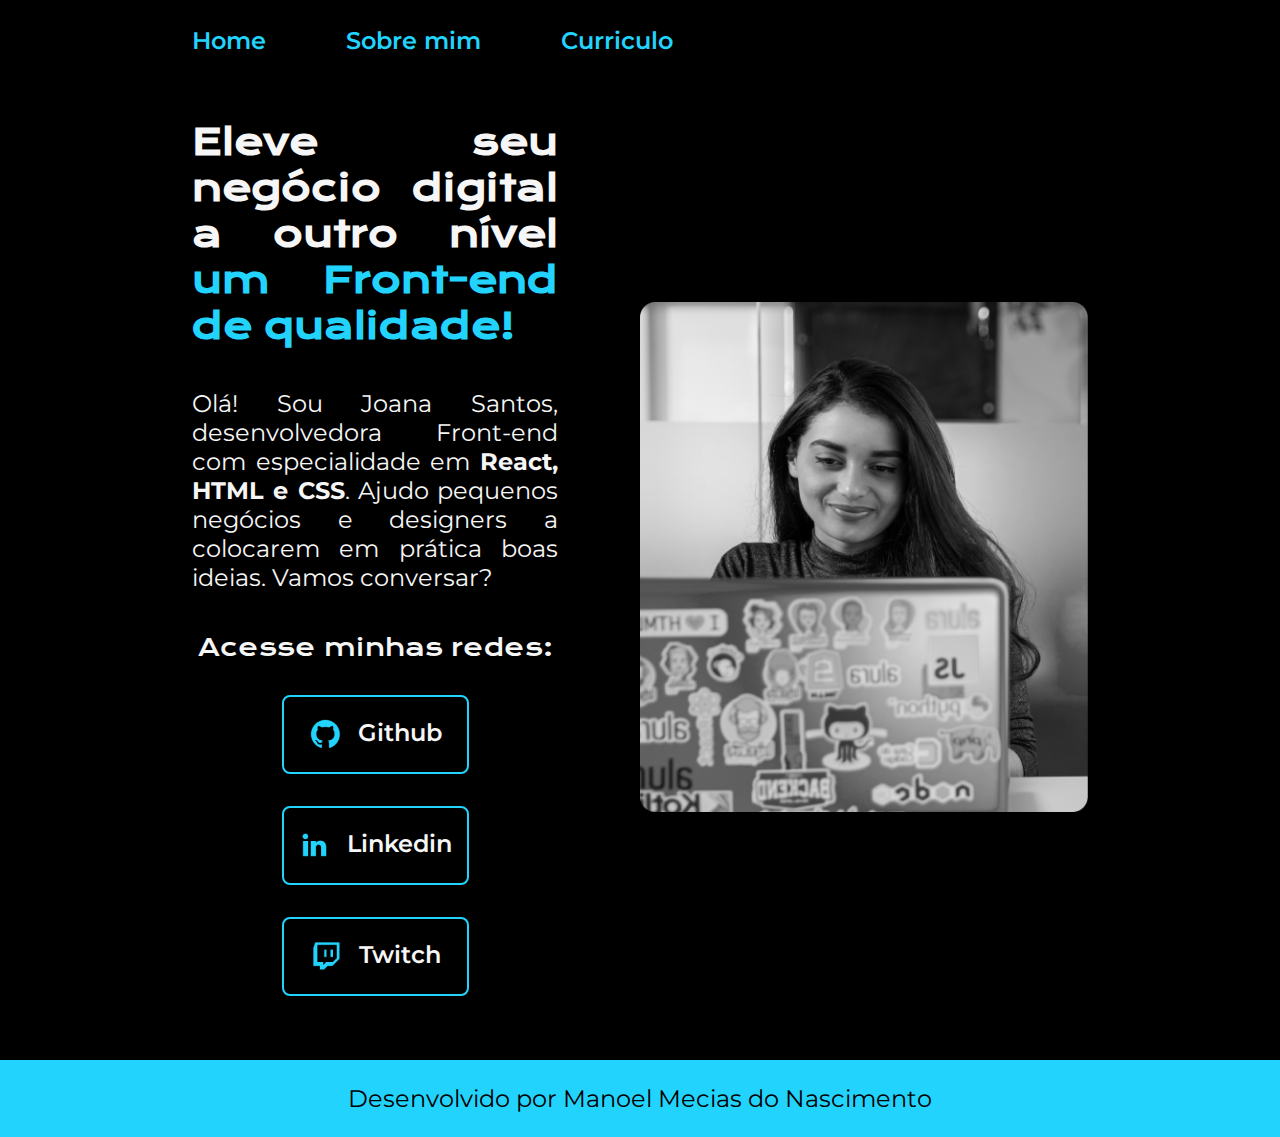
<file: index.html>
<!DOCTYPE html>
<html lang="pt-br">
<head>
    <meta charset="UTF-8">
    <meta http-equiv="X-UA-Compatible" content="IE=edge">
    <meta name="viewport" content="width=device-width, initial-scale=1.0">
    <link rel="stylesheet" href="./styles/style.css">
    <title>Portifolio</title>
</head>
<body>
    <header class="cabecalho">
        <nav class="cabecalho__menu">
            <a class="cabecalho_menu_link" href="index.html">Home</a>
            <a class="cabecalho_menu_link" href="about.html">Sobre mim</a>
            <a class="cabecalho_menu_link" href="curriculo.html">Curriculo</a>
        </nav>
    </header>
    <main class="apresentacao">
        <section class="apresentacao__conteudo">
            <h1 class="apresentacao__conteudo__titulo">Eleve seu negócio digital a outro nível <strong class="titulo-destaque">um Front-end de qualidade!</strong></h1>
            <p class="apresentacao__conteudo__texto">Olá! Sou Joana Santos, desenvolvedora Front-end com especialidade em <strong>React, HTML e CSS</strong>. Ajudo pequenos negócios e designers a colocarem em prática boas ideias. Vamos conversar?</p>
            <div class="apresentacao__links">
                <h2 class="apresentacao__conteudo__links__subtitulo">Acesse minhas redes:</h2>
                <a class="apresentacao__links__navegacao" href="https://github.com/guilhermeonrails">
                <img src="./asserts/github.png" alt="imagem do github">
                    Github
                </a>
                <a class="apresentacao__links__navegacao" href="https://linkedin.com/in/rafaellaballerini">
                <img src="./asserts/linkedin.png" alt="imagem do linkedin">
                    Linkedin
                </a>
                <a class="apresentacao__links__navegacao" href="https://twitch.tv/guilimadev">
                    <img src="./asserts/twitch.png" alt="">
                    Twitch
                </a>
            </div>
        </section>
        <img class="apresentacao__imagem" src="./asserts/imagem.png" alt="Imagem de Joana programando">
    </main>
    <footer>
        <p class="rodape">Desenvolvido por Manoel Mecias do Nascimento</p>
    </footer>
</body>
</html>
</file>
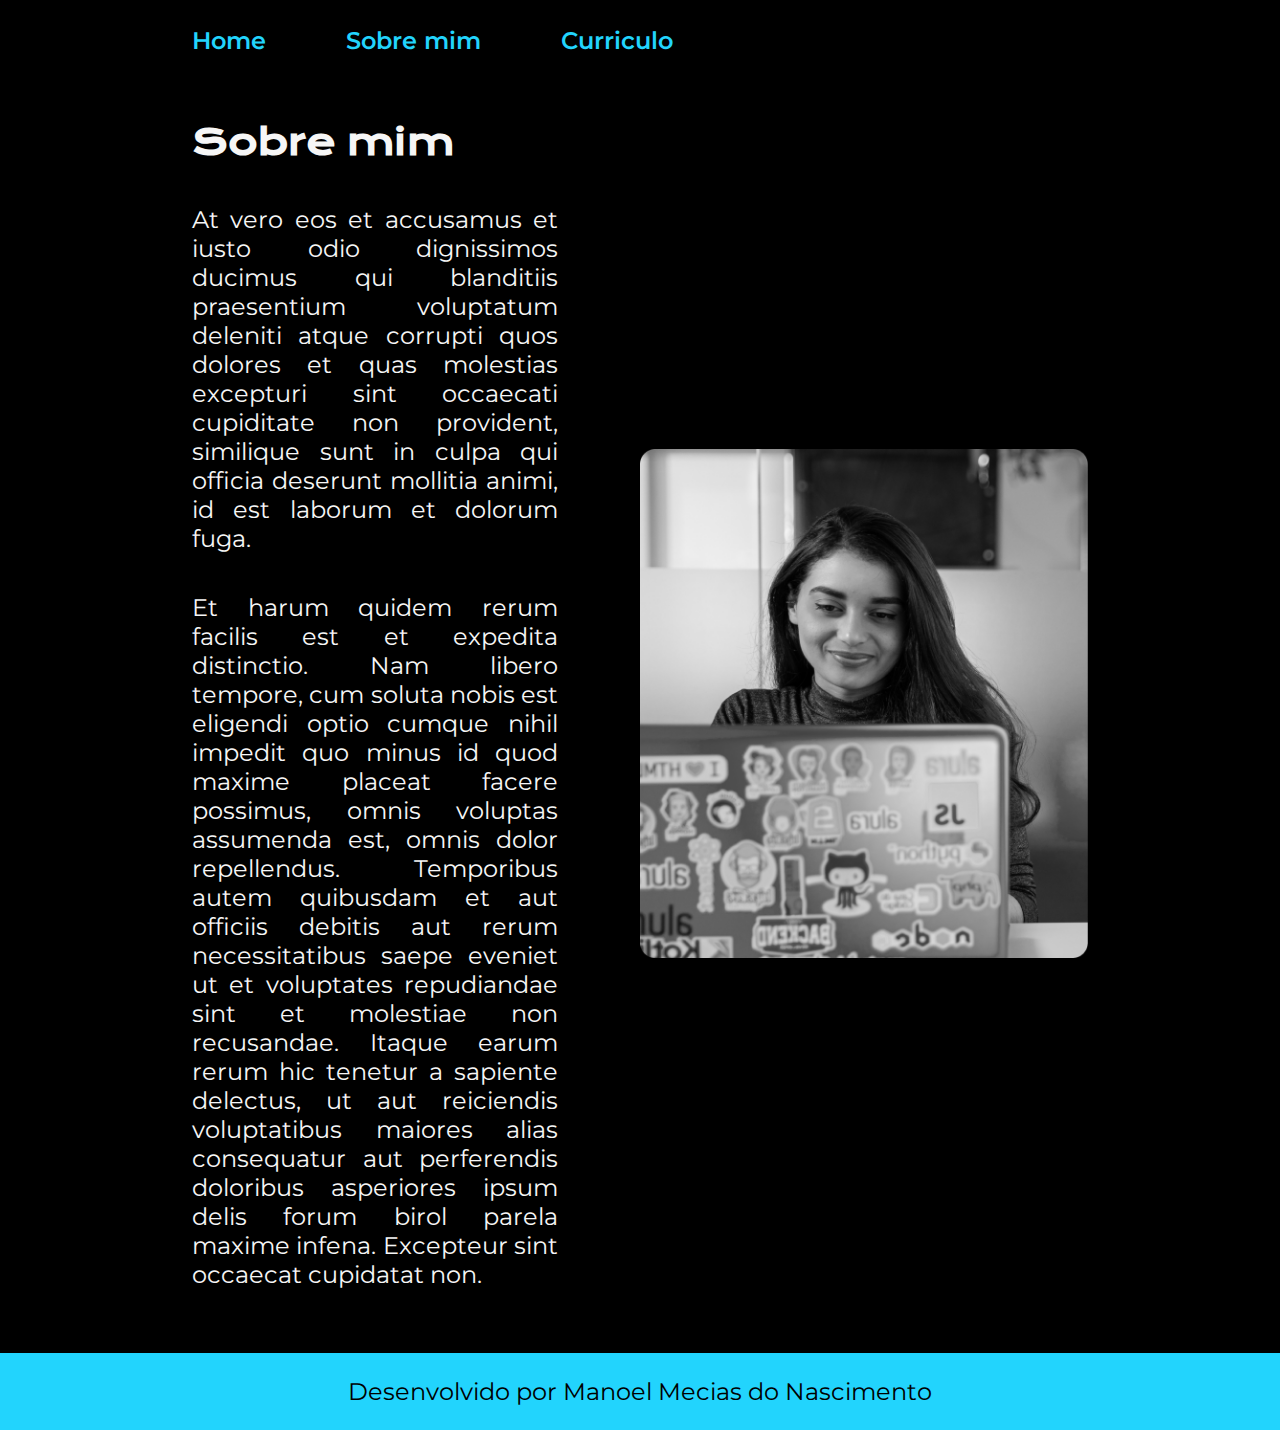
<file: about.html>
<!DOCTYPE html>
<html lang="pt-br">
<head>
    <meta charset="UTF-8">
    <meta http-equiv="X-UA-Compatible" content="IE=edge">
    <meta name="viewport" content="width=device-width, initial-scale=1.0">
    <link rel="stylesheet" href="./styles/style.css">
    <title>Sobre mim</title>
</head>
<body>
    <header class="cabecalho">
        <nav class="cabecalho__menu">
            <a class="cabecalho_menu_link" href="index.html">Home</a>
            <a class="cabecalho_menu_link" href="about.html">Sobre mim</a>
            <a class="cabecalho_menu_link" href="curriculo.html">Curriculo</a>
        </nav>
    </header>
    <main class="apresentacao">
        <section class="apresentacao__conteudo">
            <h1 class="apresentacao__conteudo__titulo">Sobre mim</h1>
            <p class="apresentacao__conteudo__texto">
                At vero eos et accusamus et iusto odio dignissimos ducimus qui blanditiis praesentium voluptatum deleniti atque corrupti quos dolores et quas molestias excepturi sint occaecati cupiditate non provident, similique sunt in culpa qui officia deserunt mollitia animi, id est laborum et dolorum fuga.
            </p>
            <p class="apresentacao__conteudo__texto">
                Et harum quidem rerum facilis est et expedita distinctio. Nam libero tempore, cum soluta nobis est eligendi optio cumque nihil impedit quo minus id quod maxime placeat facere possimus, omnis voluptas assumenda est, omnis dolor repellendus. Temporibus autem quibusdam et aut officiis debitis aut rerum necessitatibus saepe eveniet ut et voluptates repudiandae sint et molestiae non recusandae. Itaque earum rerum hic tenetur a sapiente delectus, ut aut reiciendis voluptatibus maiores alias consequatur aut perferendis doloribus asperiores ipsum delis forum birol parela maxime infena. Excepteur sint occaecat cupidatat non.
            </p>
        </section>
        <img class="apresentacao__imagem" src="./asserts/imagem.png" alt="Imagem de Joana programando">
    </main>
    <footer>
        <p class="rodape">Desenvolvido por Manoel Mecias do Nascimento</p>
    </footer>
</body>
</html>
</file>
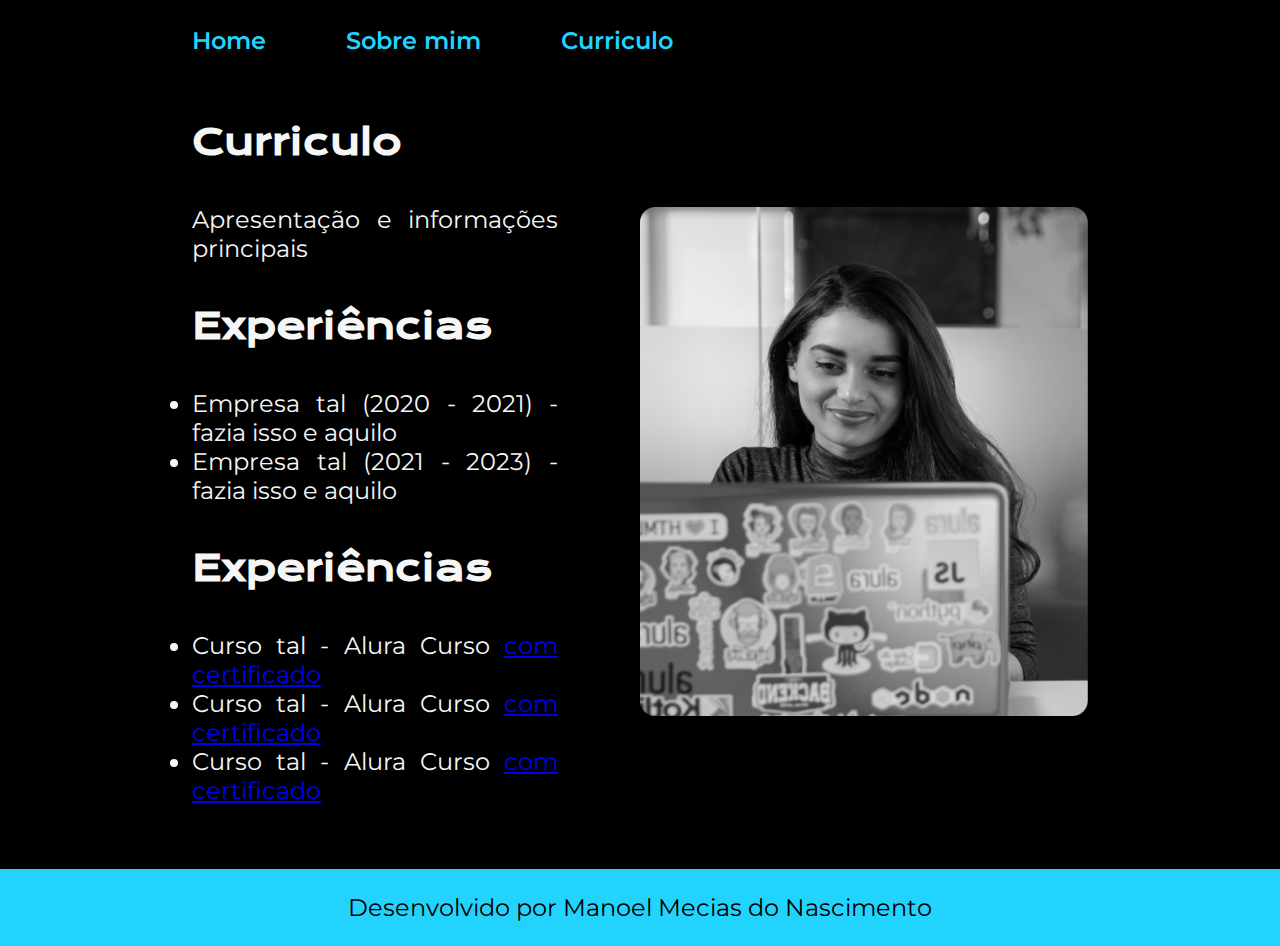
<file: curriculo.html>
<!DOCTYPE html>
<html lang="pt-br">
<head>
    <meta charset="UTF-8">
    <meta http-equiv="X-UA-Compatible" content="IE=edge">
    <meta name="viewport" content="width=device-width, initial-scale=1.0">
    <link rel="stylesheet" href="./styles/style.css">
    <title>Curriculo</title>
</head>
<body>
    <header class="cabecalho">
        <nav class="cabecalho__menu">
            <a class="cabecalho_menu_link" href="index.html">Home</a>
            <a class="cabecalho_menu_link" href="about.html">Sobre mim</a>
            <a class="cabecalho_menu_link" href="curriculo.html">Curriculo</a>
        </nav>
    </header>
    <main class="apresentacao">
        <section class="apresentacao__conteudo">
            <h1 class="apresentacao__conteudo__titulo">Curriculo</h1>
            <p class="apresentacao__conteudo__texto">Apresentação e informações principais</p>
            <h2 class="apresentacao__conteudo__titulo">Experiências</h2>
            <ul class="apresentacao__conteudo__texto">
                <li>Empresa tal (2020 - 2021) - fazia isso e aquilo</li>
                <li>Empresa tal (2021 - 2023) - fazia isso e aquilo</li>
            </ul>
            <h2 class="apresentacao__conteudo__titulo">Experiências</h2>
            <div class="apresentacao__conteudo__texto">
                <ul class="apresentacao__conteudo__lista">
                    <li>Curso tal - Alura Curso <a href="linkdocertificado">com certificado</a></li>
                    <li>Curso tal - Alura Curso <a href="linkdocertificado">com certificado</a></li>
                    <li>Curso tal - Alura Curso <a href="linkdocertificado">com certificado</a></li>
                </ul>
            </div>
        </section>
        <img class="apresentacao__imagem" src="./asserts/imagem.png" alt="Imagem de Joana programando">
    </main>
    <footer>
        <p class="rodape">Desenvolvido por Manoel Mecias do Nascimento</p>
    </footer>
</body>
</html>
</file>
<file: styles/style.css>
@import url('https://fonts.googleapis.com/css2?family=Krona+One&family=Montserrat&display=swap');

:root {
    --cor-primaria: #000000;
    --cor-secundaria: #f6f6f6;
    --cor-terciaria: #22d4fd;
    --cor-hover: #272727;

    --font-primaria: 'Krona One', sans-serif;
    --font-secundaria: 'Montserrat', sans-serif;
}

* {
    margin: 0;
    padding: 0;
}


body {
    box-sizing: border-box;
    background-color: var(--cor-primaria);
    color: var(--cor-secundaria);
}

.cabecalho {
    padding: 2% 0% 0% 15%;
}

.cabecalho__menu {
    display: flex;
    gap: 80px;
}

.cabecalho_menu_link {
    font-family: var(--font-secundaria);
    font-size: 1.5rem;
    font-weight: 600;
    color: var(--cor-terciaria);
    text-decoration: none;
}


.apresentacao {
    padding: 5% 15%;
    display: flex;
    align-items: center;
    justify-content: space-between;
    gap: 82px;
}

.apresentacao__conteudo {
    width: 50%;
    display: flex;
    flex-direction: column;
    text-align: justify;
    gap: 40px;
}

.apresentacao__conteudo__titulo {
    font-size: 2.25rem;
    font-family: var(--font-primaria);
}

.titulo-destaque {
    color: var(--cor-terciaria);
}


.apresentacao__conteudo__texto {
    font-size: 1.5rem;
    font-family: var(--font-secundaria);

}

.apresentacao__links {
    display: flex;
    flex-direction: column;
    justify-content: space-between;
    align-items: center;
    gap: 32px;
}

.apresentacao__conteudo__links__subtitulo {
    font-family: var(--font-primaria);
    font-weight: 400;
    font-size: 1.5rem;
}

.apresentacao__links__navegacao {
    display: flex;
    justify-content: center;
    gap: 16px;
    border: 2px solid var(--cor-terciaria);
    width: 50%;
    text-align: center;
    border-radius: 8px;
    font-size: 1.5rem;
    font-weight: 600;
    padding: 21.5px 0;
    text-decoration: none;
    color: var(--cor-secundaria);
    font-family: var(--font-secundaria);
}

.apresentacao__links__link:hover {
    background-color: var(--cor-hover);
}

.apresentacao__imagem {
    width: 50%;
}

.rodape {
    color: var(--cor-primaria);
    background-color: var(--cor-terciaria);
    padding: 24px;
    text-align: center;
    font-family: var(--font-secundaria);
    font-size: 1.5rem;
    font-weight: 400;
}

@media (max-width: 1200px) {
    .cabecalho {
        padding: 10%;
    }

    .cabecalho__menu {
        justify-content: center;
    }

    .apresentacao {
        flex-direction: column-reverse;
        padding: 5%;
    }

    .apresentacao__conteudo {
        width: auto;
    }
}
</file>
